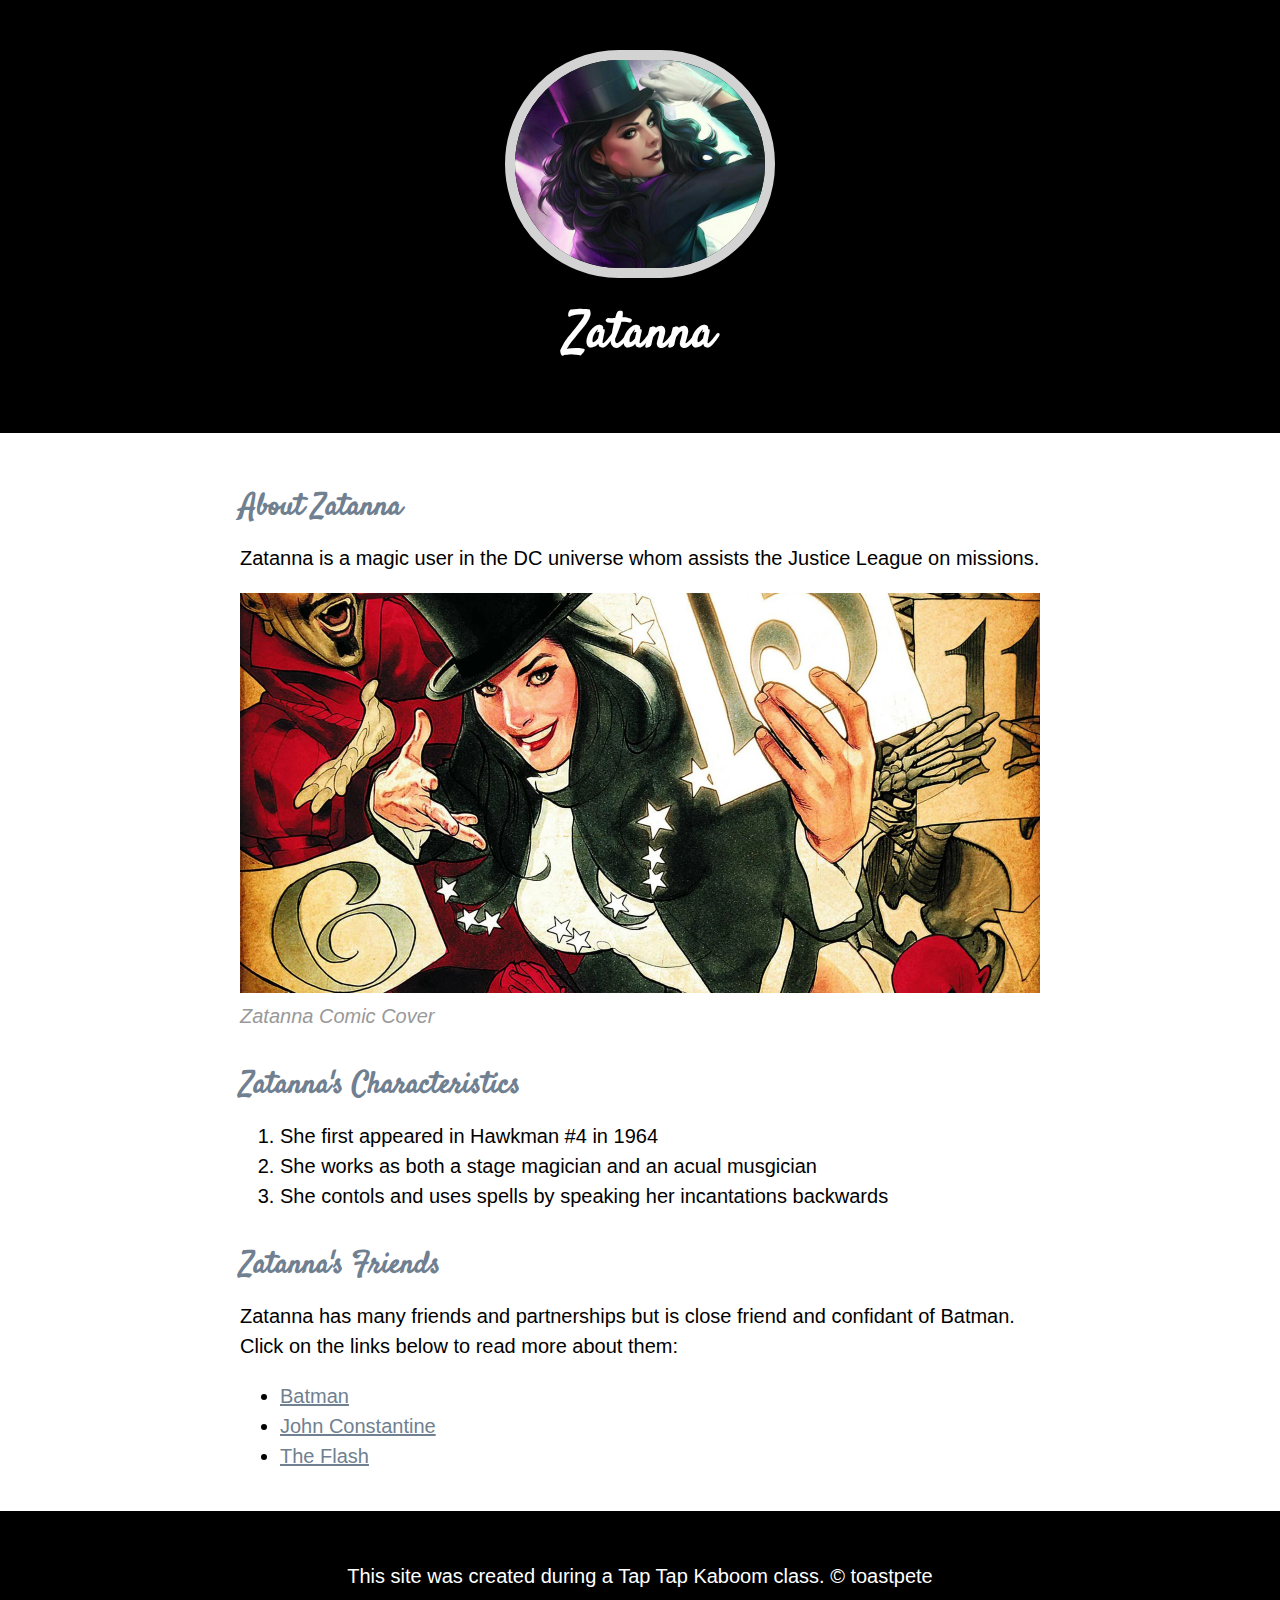
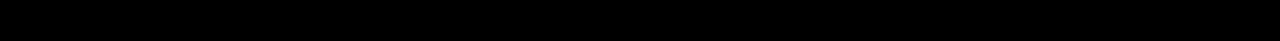
<file: index.html>
<!DOCTYPE html>
<html>
<head>
	<title>Zatanna</title>
	<link rel="icon" href="img/zatanna-avatar.jpg">
	<link href="https://fonts.googleapis.com/css?family=Satisfy&display=swap" rel="stylesheet">
	<link rel="stylesheet" type="text/css" href="css/hero.css">
</head>
<body>
	<!--Header element-->
	<header>
		<img src="img/zatanna-avatar.jpg">
		<h1>Zatanna</h1>
	</header>

	<!-- main element -->
	<main>
		<h2>About Zatanna</h2>
		<p>Zatanna is a magic user in the DC universe whom assists the Justice League on missions. </p>
		<img src="img/Zatanna-big.jpeg">
		<p class="caption">Zatanna Comic Cover</p>
		
		<!-- Characteristics -->
		<h2>Zatanna's Characteristics</h2>
		<ol>
			<li>She first appeared in Hawkman #4 in 1964</li>
			<li>She works as both a stage magician and an acual musgician</li>
			<li>She contols and uses spells by speaking her incantations backwards</li>
		</ol>
		
		<!-- Friends -->
		<h2>Zatanna's Friends</h2>
		<p>Zatanna has many friends and partnerships but is close friend and confidant of Batman. Click on the links below to read more about them:</p>
		<ul>
			<li><a target="_blank" href="https://en.wikipedia.org/wiki/Batman">Batman</a></li>
			<li><a target="_blank" href="https://en.wikipedia.org/wiki/John_Constantine">John Constantine</a></li>
			<li><a target="_blank" href="https://en.wikipedia.org/wiki/Flash_(Barry_Allen)">The Flash</a></li>
		</ul>
	</main>

	<!-- Footer Element -->
	<footer>
		<p>This site was created during a <a target="_blank" href="http://taptapkaboom.com"></a> Tap Tap Kaboom class. &copy; toastpete </p>
	</footer>
</body>
</html>
</file>
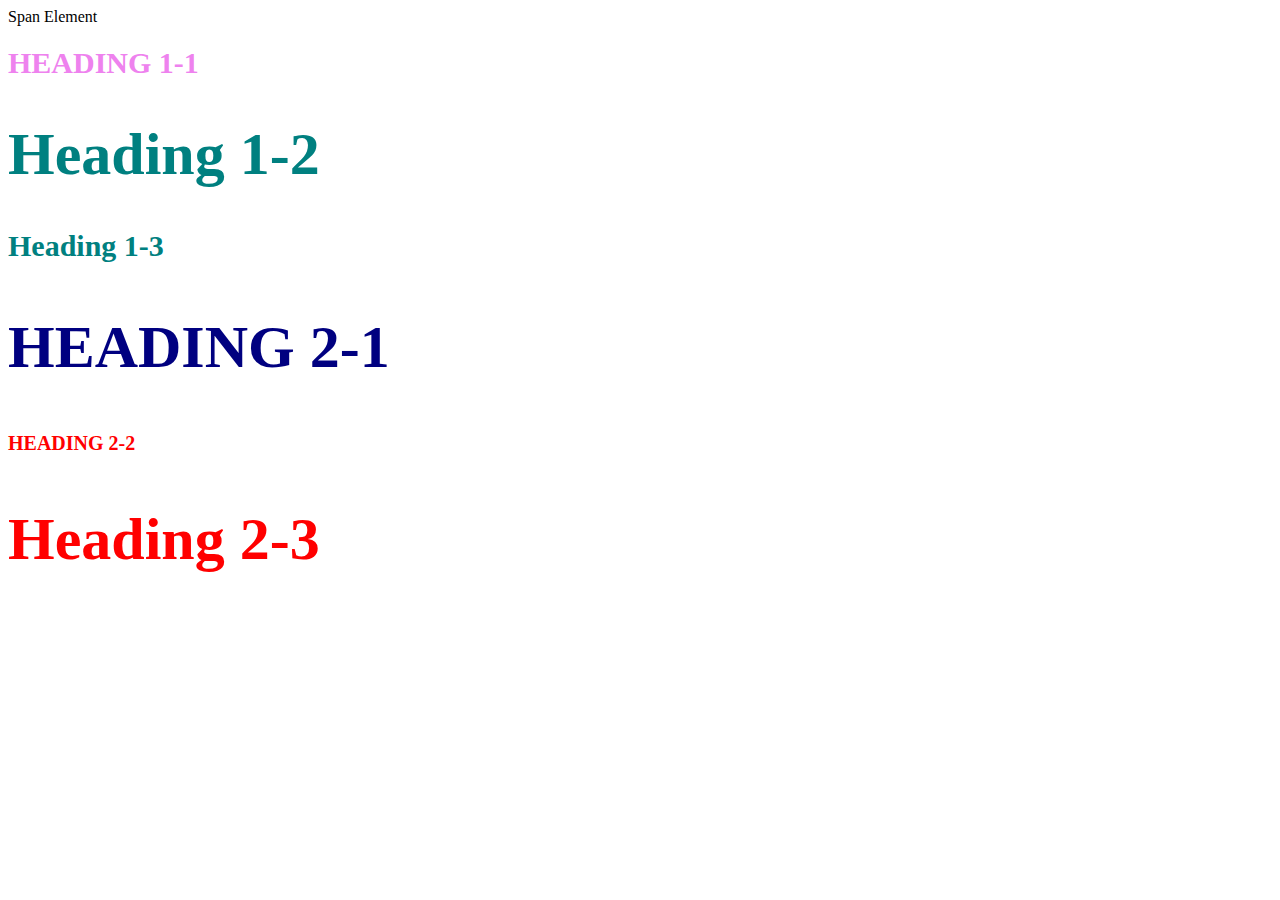
<file: style-test.html>
<!DOCTYPE html>
<html>
<head>
	<title>Style Test</title>
	<link rel="stylesheet" type="text/css" href="css/test.css">
</head>
<body>
	<span>Span Element</span>
	<h1 class="uppercase"><span>Heading 1-1</span></h1>
	<h1 class="big">Heading 1-2</h1>
	<h1>Heading 1-3</h1>
	<h2 class="big uppercase">Heading 2-1</h1>
	<h2 class="uppercase">Heading 2-2</h1>
	<h2 class="big">Heading 2-3</h1>


</body>
</html>
</file>
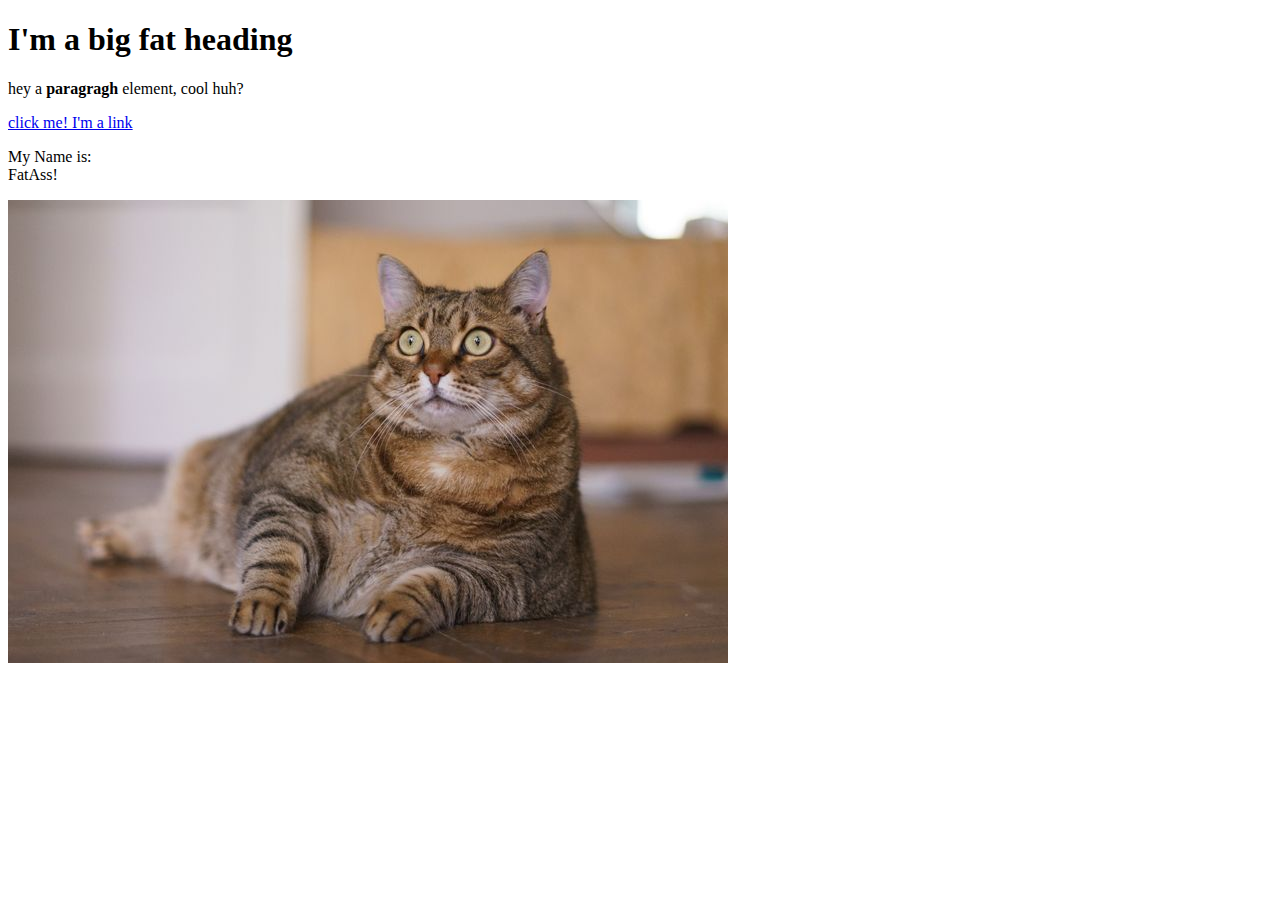
<file: test.html>
<!DOCTYPE html>
<html>
<head>
	<title>Test Page</title>
</head>
<body>
	<h1> I'm a big fat heading</h1>
	<p>hey a <b>paragragh</b> element, cool huh?</p>
	<a href="http://google.com" target="_blank" title="Let's go to Google">click me! I'm a link</a>
	<p>My Name is:<br>
	FatAss!</p>
	<img src="img/cat.jpeg">
</body>
</html>
</file>
<file: css/hero.css>
body{
	margin: 0;
	font-family: Helvetica, Arial, sans-serif;
	font-size: 20px;
	line-height: 30px;
}

header{
	background-color: #000000;
	text-align: center;
	padding-top: 50px;
	padding-bottom: 50px;
}

h1, h2{
	font-family: 'Satisfy', cursive;
}

header h1{
	color: white;
	font-size: 50px;
}

header img{
    border-radius: 180px;
    width: 250px;
    border: 10px solid #D3D3D3;
}

main{
	max-width: 800px;
	margin: 0 auto;
	padding: 20px;
}

main img{
	max-width: 100%;
}

h2{
	font-size: 30px;
	color: #708090;
	margin: 40px 0 10px;
}

a{
	color: #708090;
}
a:hover{
	color: white;
	background-color: #483a94;
}

footer{
	background-color: #000000;
	text-align: center;
	color: white;
	padding: 50px;
}
footer p{
	margin: 0;
}
footer a{
	colro:white;
}
footer a:hover{
	opacity: .5;
	background color: transparent;
}

p.caption{
	color: #999999;
	font-style: italic;
	margin-top: 0;
}
</file>
<file: css/test.css>
h1{
	font-size: 30px;
	color: teal;
}
h2{
	color: red;
	font-size: 20px
}
.big{
	font-size: 60px;
}
.uppercase{
	text-transform: uppercase;
}
.big.uppercase{
	color: navy;
}

h1 span{
	color: violet;
}
</file>
